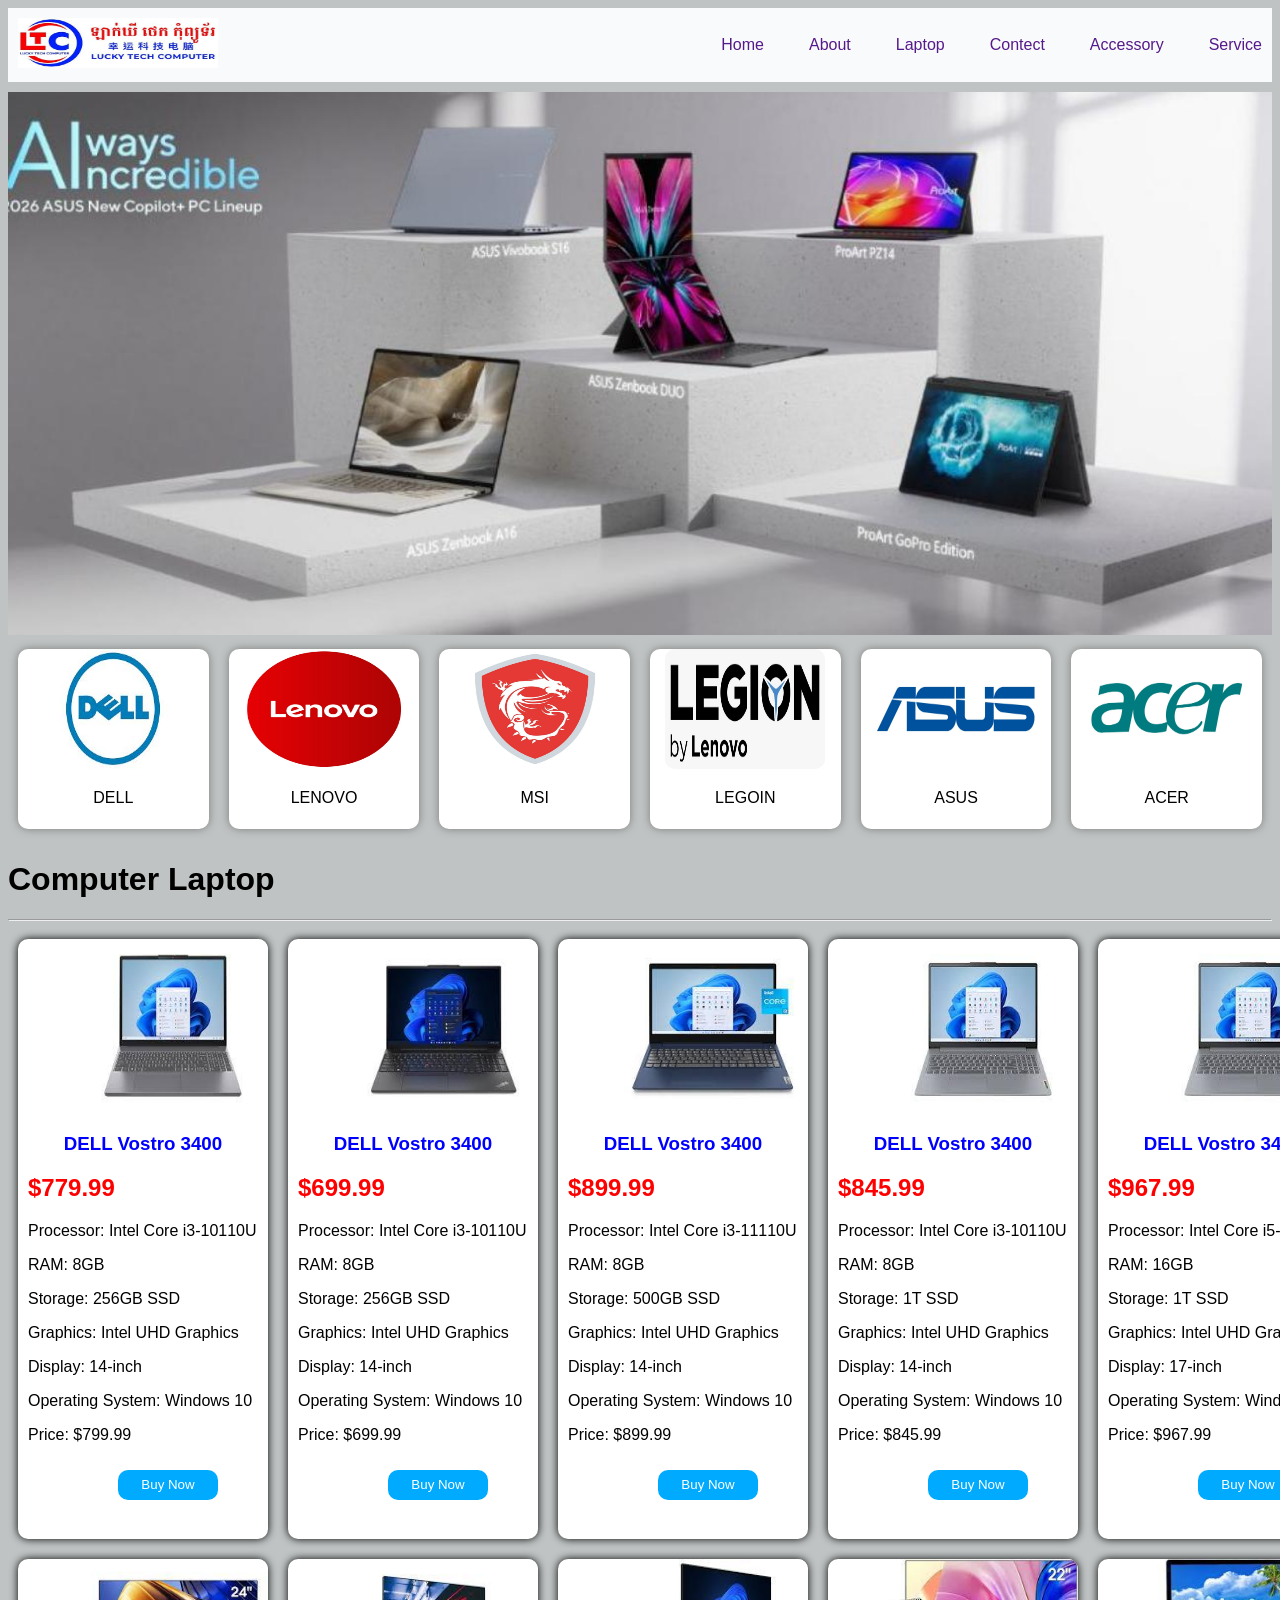
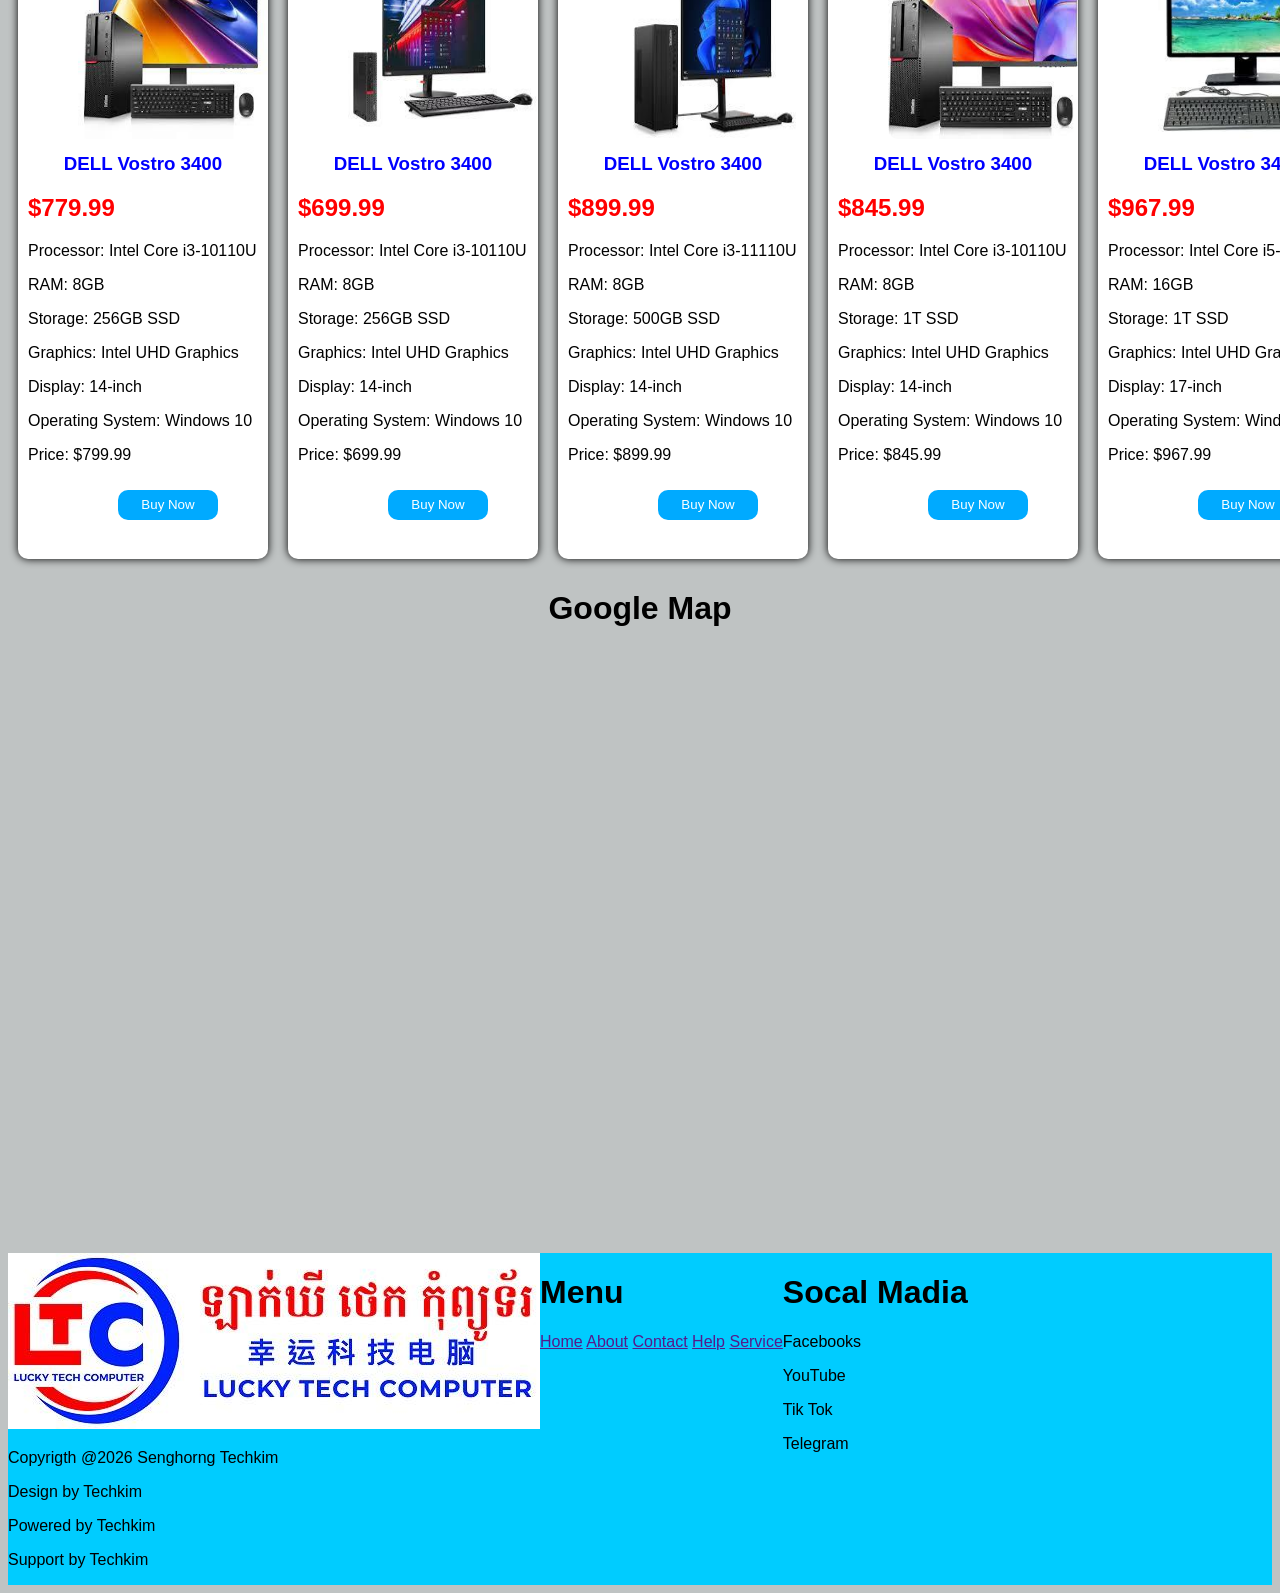
<file: index.html>
<!DOCTYPE html>
<html lang="en">

<head>
    <meta charset="UTF-8">
    <meta name="viewport" content="width=device-width, initial-scale=1.0">
    <title>TechKim Computer Shop</title>
    <link rel="stylesheet" href="Style/menu.css">
</head>

<body>
    <!-- container -->
    <div class="container">
        <div class="Logo">
            <img src="Logo/1.png" alt="">
        </div>
        <!-- menu -->
        <ul class="menu">
            <li>
                <a href="">Home</a>
            </li>
            <li>
                <a href="">About</a>
            </li>
            <li>
                <a href="">Laptop</a>
            </li>
            <li>
                <a href="">Contect</a>
            </li>
            <li>
                <a href="">Accessory</a>
            </li>
            <li>
                <a href="">Service</a>
            </li>
        </ul>
    </div>
    <!-- banner -->
    <div class="banner">
        <img src="banner/1.png" alt="">
    </div>
    <div class="brand">
        <div class="card">
            <img src="brank/1.png" alt="">
            <p>DELL</p>
        </div>
        <div class="card">
            <img src="brank/2.png" alt="">
            <p>LENOVO</p>
        </div>
        <div class="card">
            <img src="brank/3.png" alt="">
            <p>MSI</p>
        </div>
        <div class="card">
            <img src="brank/4.png" alt="">
            <p>LEGOIN</p>
        </div>
        <div class="card">
            <img src="brank/5.png" alt="">
            <p>ASUS</p>
        </div>
        <div class="card">
            <img src="brank/6.png" alt="">
            <p>ACER</p>
        </div>
    </div>
    <div class="title">
        <h1>Computer Laptop</h1>
        <hr>
        <!-- hr for dak line  -->
    </div>
    <!-- Laptop -->
    <div class="data">
        <div class="card">
            <img src="Laptop/1.png" alt="">
            <h3>DELL Vostro 3400</h3>
            <h2>$779.99</h2>
            <p>Processor: Intel Core i3-10110U</p>
            <p>RAM: 8GB</p>
            <p>Storage: 256GB SSD</p>
            <p>Graphics: Intel UHD Graphics</p>
            <p>Display: 14-inch</p>
            <p>Operating System: Windows 10</p>
            <p>Price: $799.99</p>
            <button>Buy Now</button>
        </div>
        <div class="card">
            <img src="Laptop/2.png" alt="">
            <h3>DELL Vostro 3400</h3>
            <h2>$699.99</h2>
            <p>Processor: Intel Core i3-10110U</p>
            <p>RAM: 8GB</p>
            <p>Storage: 256GB SSD</p>
            <p>Graphics: Intel UHD Graphics</p>
            <p>Display: 14-inch</p>
            <p>Operating System: Windows 10</p>
            <p>Price: $699.99</p>
            <button>Buy Now</button>
        </div>
        <div class="card">
            <img src="Laptop/3.png" alt="">
            <h3>DELL Vostro 3400</h3>
            <h2>$899.99</h2>
            <p>Processor: Intel Core i3-11110U</p>
            <p>RAM: 8GB</p>
            <p>Storage: 500GB SSD</p>
            <p>Graphics: Intel UHD Graphics</p>
            <p>Display: 14-inch</p>
            <p>Operating System: Windows 10</p>
            <p>Price: $899.99</p>
            <button>Buy Now</button>
        </div>
        <div class="card">
            <img src="Laptop/4.png" alt="">
            <h3>DELL Vostro 3400</h3>
            <h2>$845.99</h2>
            <p>Processor: Intel Core i3-10110U</p>
            <p>RAM: 8GB</p>
            <p>Storage: 1T SSD</p>
            <p>Graphics: Intel UHD Graphics</p>
            <p>Display: 14-inch</p>
            <p>Operating System: Windows 10</p>
            <p>Price: $845.99</p>
            <button>Buy Now</button>
        </div>
        <div class="card">
            <img src="Laptop/4.png" alt="">
            <h3>DELL Vostro 3400</h3>
            <h2>$967.99</h2>
            <p>Processor: Intel Core i5-11110U</p>
            <p>RAM: 16GB</p>
            <p>Storage: 1T SSD</p>
            <p>Graphics: Intel UHD Graphics</p>
            <p>Display: 17-inch</p>
            <p>Operating System: Windows 10</p>
            <p>Price: $967.99</p>
            <button>Buy Now</button>
        </div>
    </div>
    <!-- Laptop -->
    <div class="data">
        <div class="card">
            <img src="desktop/1.png" alt="">
            <h3>DELL Vostro 3400</h3>
            <h2>$779.99</h2>
            <p>Processor: Intel Core i3-10110U</p>
            <p>RAM: 8GB</p>
            <p>Storage: 256GB SSD</p>
            <p>Graphics: Intel UHD Graphics</p>
            <p>Display: 14-inch</p>
            <p>Operating System: Windows 10</p>
            <p>Price: $799.99</p>
            <button>Buy Now</button>
        </div>
        <div class="card">
            <img src="desktop/2.png" alt="">
            <h3>DELL Vostro 3400</h3>
            <h2>$699.99</h2>
            <p>Processor: Intel Core i3-10110U</p>
            <p>RAM: 8GB</p>
            <p>Storage: 256GB SSD</p>
            <p>Graphics: Intel UHD Graphics</p>
            <p>Display: 14-inch</p>
            <p>Operating System: Windows 10</p>
            <p>Price: $699.99</p>
            <button>Buy Now</button>
        </div>
        <div class="card">
            <img src="desktop/3.png" alt="">
            <h3>DELL Vostro 3400</h3>
            <h2>$899.99</h2>
            <p>Processor: Intel Core i3-11110U</p>
            <p>RAM: 8GB</p>
            <p>Storage: 500GB SSD</p>
            <p>Graphics: Intel UHD Graphics</p>
            <p>Display: 14-inch</p>
            <p>Operating System: Windows 10</p>
            <p>Price: $899.99</p>
            <button>Buy Now</button>
        </div>
        <div class="card">
            <img src="desktop/4.png" alt="">
            <h3>DELL Vostro 3400</h3>
            <h2>$845.99</h2>
            <p>Processor: Intel Core i3-10110U</p>
            <p>RAM: 8GB</p>
            <p>Storage: 1T SSD</p>
            <p>Graphics: Intel UHD Graphics</p>
            <p>Display: 14-inch</p>
            <p>Operating System: Windows 10</p>
            <p>Price: $845.99</p>
            <button>Buy Now</button>
        </div>
        <div class="card">
            <img src="desktop/5.png" alt="">
            <h3>DELL Vostro 3400</h3>
            <h2>$967.99</h2>
            <p>Processor: Intel Core i5-11110U</p>
            <p>RAM: 16GB</p>
            <p>Storage: 1T SSD</p>
            <p>Graphics: Intel UHD Graphics</p>
            <p>Display: 17-inch</p>
            <p>Operating System: Windows 10</p>
            <p>Price: $967.99</p>
            <button>Buy Now</button>
        </div>
    </div>
    <!-- google map -->
     <div class="map">
        <h1>Google Map</h1>
        <iframe src="https://www.google.com/maps/embed?pb=!1m18!1m12!1m3!1d3909.058172008121!2d104.91428977483001!3d11.547684888651897!2m3!1f0!2f0!3f0!3m2!1i1024!2i768!4f13.1!3m3!1m2!1s0x3109511f69ba6309%3A0xc65060947881cb4e!2z4Z6f4Z624Z6A4Z6b4Z6c4Z634Z6R4Z-S4Z6Z4Z624Z6b4Z-Q4Z6Z4Z6U4Z-K4Z-C4Z6b4Z6S4Z644Z6i4Z6T4Z-S4Z6P4Z6a4Z6H4Z624Z6P4Z63IOGekeGeuOGfoeKAiyAo4Z6f4Z624Z6B4Z624Z6R4Z694Z6b4Z6f4Z-S4Z6b4Z-C4Z6EKQ!5e0!3m2!1skm!2skh!4v1778139940776!5m2!1skm!2skh" width="100%" height="450" style="border:0;" allowfullscreen="" loading="lazy" referrerpolicy="no-referrer-when-downgrade"></iframe>
     </div>
     <!-- footer -->
      <div class="footer">
        <div class="card">
            <img src="Logo/1.png" alt="">
            <p>Copyrigth @2026 Senghorng Techkim</p>
            <p>Design by Techkim</p>
            <p>Powered by Techkim</p>
            <p>Support by Techkim</p>
        </div>
        <div class="card">
            <h1>Menu</h1>
            <a href="">Home</a>
            <a href="">About</a>
            <a href="">Contact</a>
            <a href="">Help</a>
            <a href="">Service</a>
        </div>
        <div class="card">
            <h1>Socal Madia</h1>
            <p>Facebooks</p>
            <p>YouTube</p>
            <p>Tik Tok</p>
            <p>Telegram</p>
        </div>
      </div>
</body>

</html>
</file>
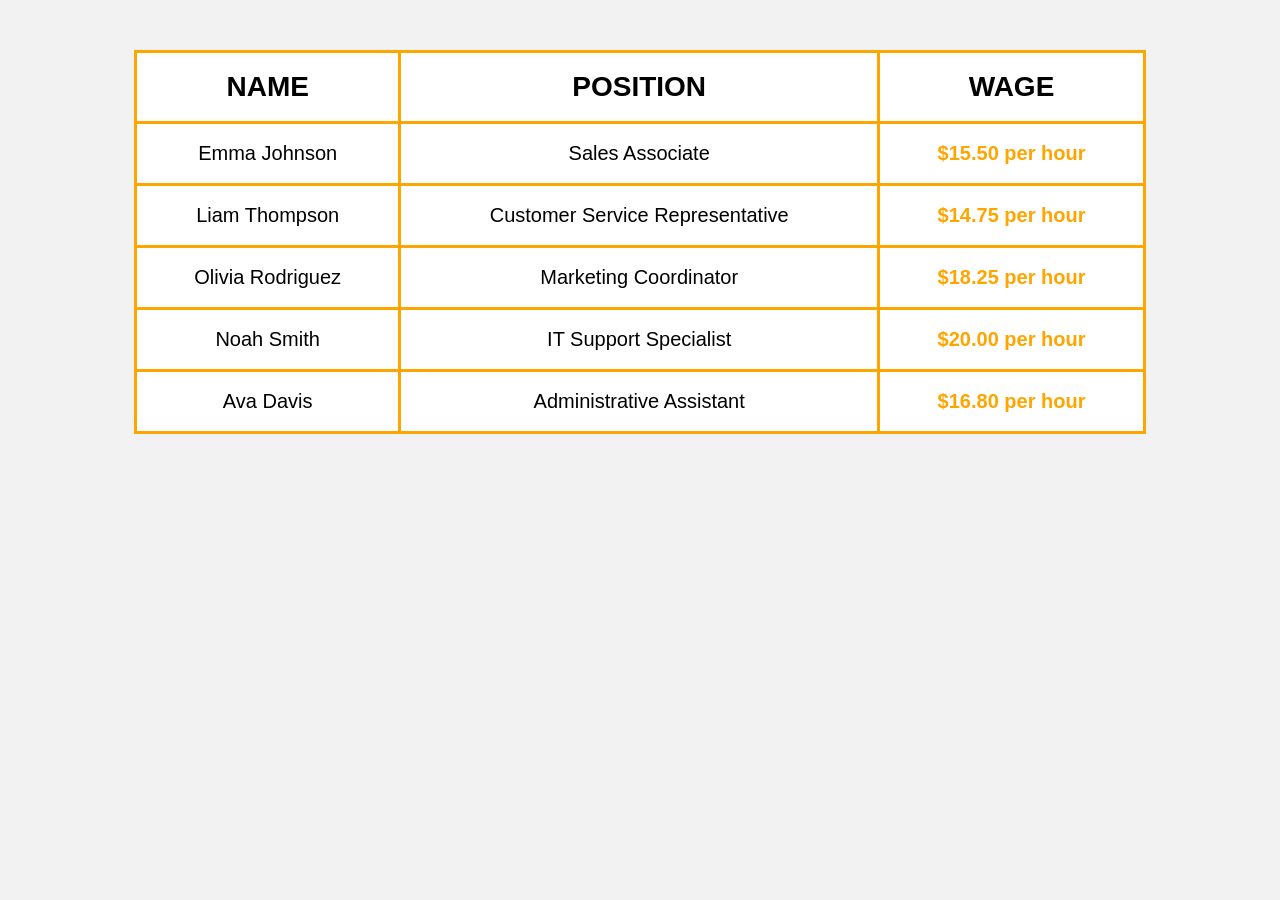
<file: midterm/code.html>
<!DOCTYPE html>
<html lang="en">
<head>
    <meta charset="UTF-8">
    <meta name="viewport" content="width=device-width, initial-scale=1.0">
    <title>Document</title>
</head>
<body>
    <!DOCTYPE html>
<html>
<head>
    <title>Employee Wage Table</title>
    <style>
        body{
            font-family: Arial, sans-serif;
            background-color: #f2f2f2;
        }

        table{
            width: 80%;
            margin: 50px auto;
            border-collapse: collapse;
            background-color: #ffffff;
        }

        th, td{
            border: 3px solid orange;
            padding: 18px;
            text-align: center;
        }

        th{
            font-size: 28px;
            font-weight: bold;
        }

        td{
            font-size: 20px;
        }

        .wage{
            color: orange;
            font-weight: bold;
        }
    </style>
</head>
<body>

    <table>
        <tr>
            <th>NAME</th>
            <th>POSITION</th>
            <th>WAGE</th>
        </tr>

        <tr>
            <td>Emma Johnson</td>
            <td>Sales Associate</td>
            <td class="wage">$15.50 per hour</td>
        </tr>

        <tr>
            <td>Liam Thompson</td>
            <td>Customer Service Representative</td>
            <td class="wage">$14.75 per hour</td>
        </tr>

        <tr>
            <td>Olivia Rodriguez</td>
            <td>Marketing Coordinator</td>
            <td class="wage">$18.25 per hour</td>
        </tr>

        <tr>
            <td>Noah Smith</td>
            <td>IT Support Specialist</td>
            <td class="wage">$20.00 per hour</td>
        </tr>

        <tr>
            <td>Ava Davis</td>
            <td>Administrative Assistant</td>
            <td class="wage">$16.80 per hour</td>
        </tr>
    </table>

</body>
</html>
</body>
</html>
</file>
<file: Style/menu.css>
body{
    background-color: rgb(191, 195, 195);
    font-family: Arial, Helvetica, sans-serif;
}
/* container */
 .container{
    width: 100%;
    background-color: rgb(249, 250, 251);
    display: flex;
    justify-content: flex-end;
    align-items: center;
 }
 /* menu កន្លែងដកឃ្លាmenuអោយត្រង់ជួរ*/
 .menu{
    list-style: none;
    display: flex;
    gap: 25px;
 }
 .menu li{
    padding: 10px;
 }
 .menu li a{
    text-decoration: none; 
 }
 .menu li a:hover{
   background-color:orange;
   width: 100%;
   padding: 5px;
   color: white;
   border-radius: 5px;


 }
 .Logo{
    margin-right: auto;
    /* បង្ខិតTecxtឲ្យឆ្ញាយពីគ្នា */
    padding: 10px;
 }
 .Logo img{
    width: 200px;
    height: 50px;
 }
 .banner img{
   width: 100%;
   margin-top: 10px;
 }
 /* brand */
 .brand{
   display: flex;
 }
 .brand .card{
   background-color: white;
   width: 16%;
   height: 180px;
   box-shadow: 0px 0px 8px 0px rgb(126, 124, 124);
   margin: 10px;
   /* margin tver jenh pi knea */
   border-radius: 10px;
   /* border-radius tver oy kaong sart */
 }
 .brand .card img{
   width: 160px;
   height: 120px;
   border-radius: 10px;
 }
 .brand .card{
   text-align: center;
   /* dak oy text center */
 }
 .brand .card:hover{
   border: 2px solid rgb(255, 0, 238);
 }
 /* laptop */
 .data{
   display: flex;
 }
 .data .card{
   background-color: white;
   width: 20%;
   height: 600px;
   box-shadow: 0px 0px 8px 0px ;
   border-radius: 10px;
   margin: 10px;
   /* dak oy jemh pi knea */
 }
 .data .card img{
   width: 190px;
   height: 180px;
   border-radius: 10px;
   margin-left: 60px;
 }
 .data .card h3{
   text-align: center;
   margin-top: 10px;
   color: blue;
 }
   .data .card h2{
      margin-left: 10px;
      margin-top: 10px;
      color: red;
   }
   .data .card p{
      margin-left: 10px;
      margin-top: 10px;
   }
   .data .card button{
      width: 100px;
      height: 30px;
      margin-left: 100px;
      margin-top: 10px;
      border-radius: 10px;
      background-color: rgb(0, 170, 255);
      color: white;
      border: none;
      
   }
   .map h1{
    text-align: center;
   }
  .footer{
    background-color: rgb(0, 204, 255);
    margin-top:150px ;
    display: flex;
  }
</file>
